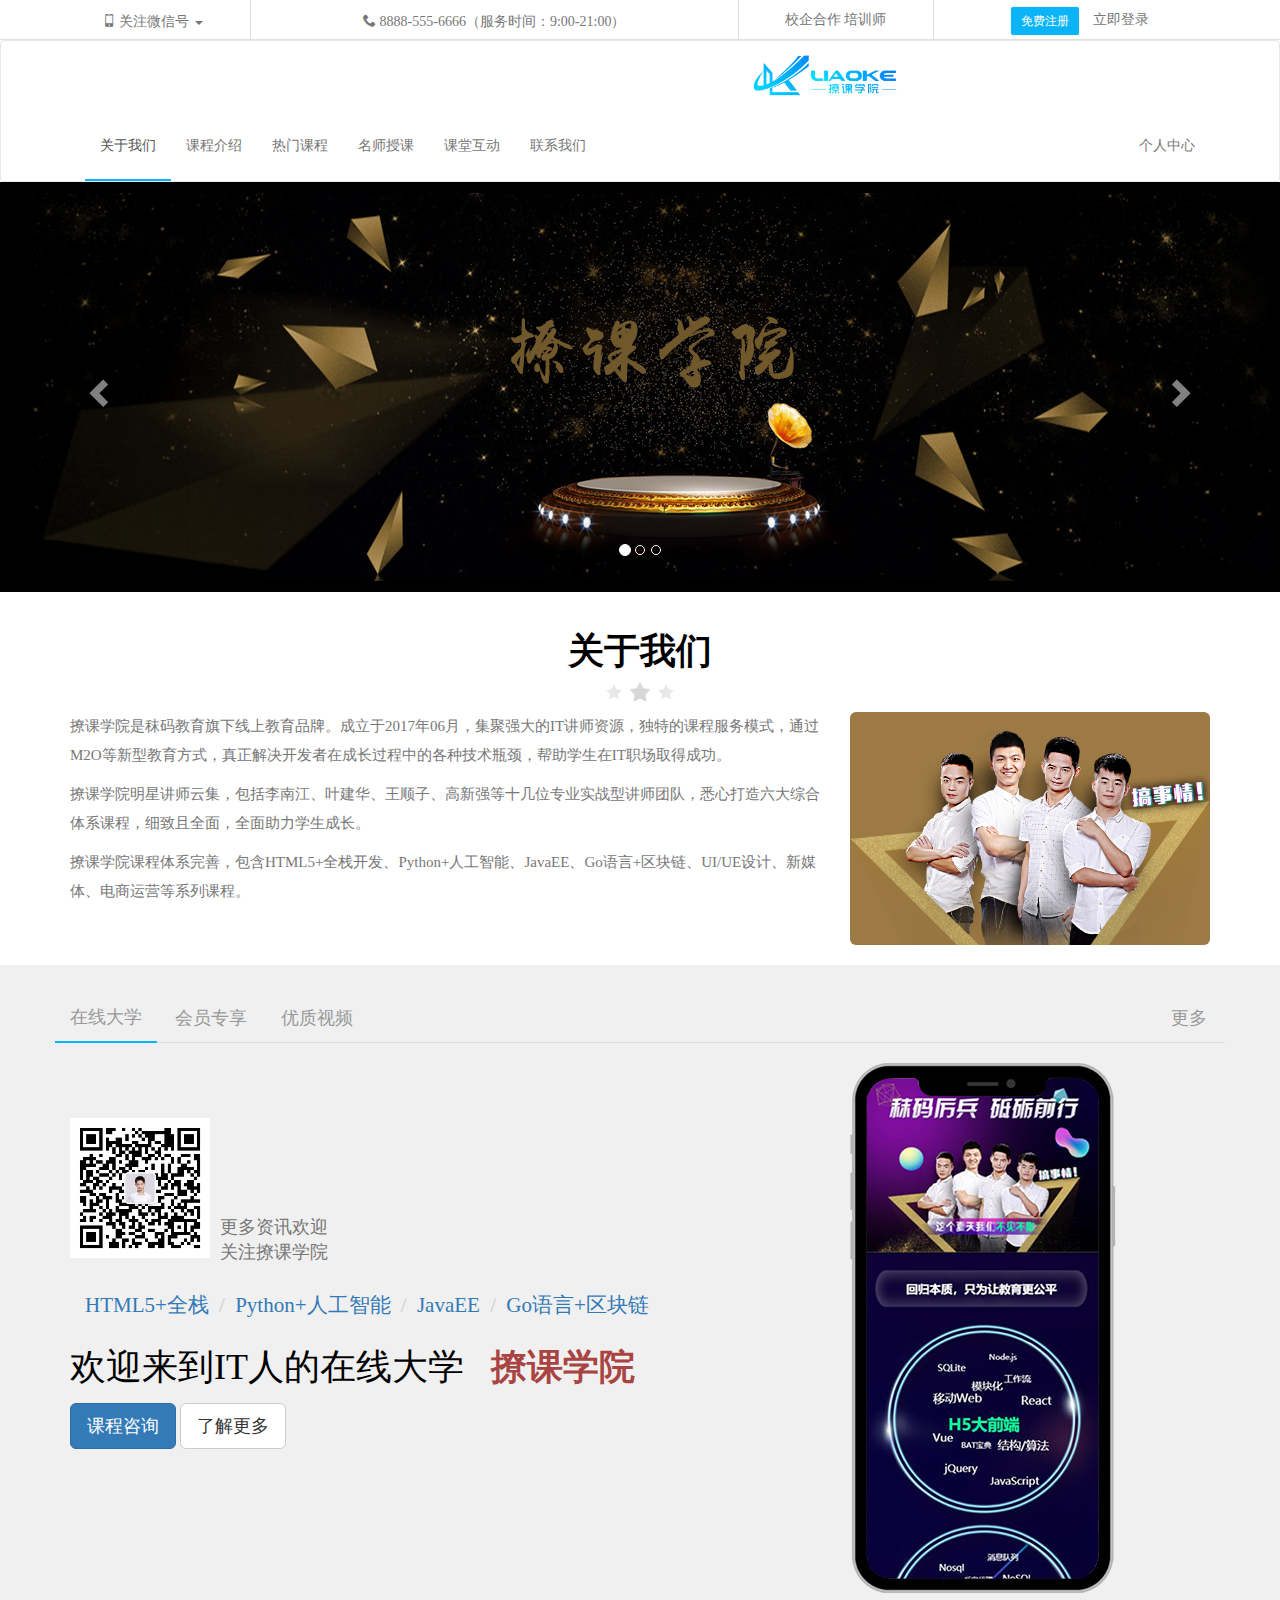
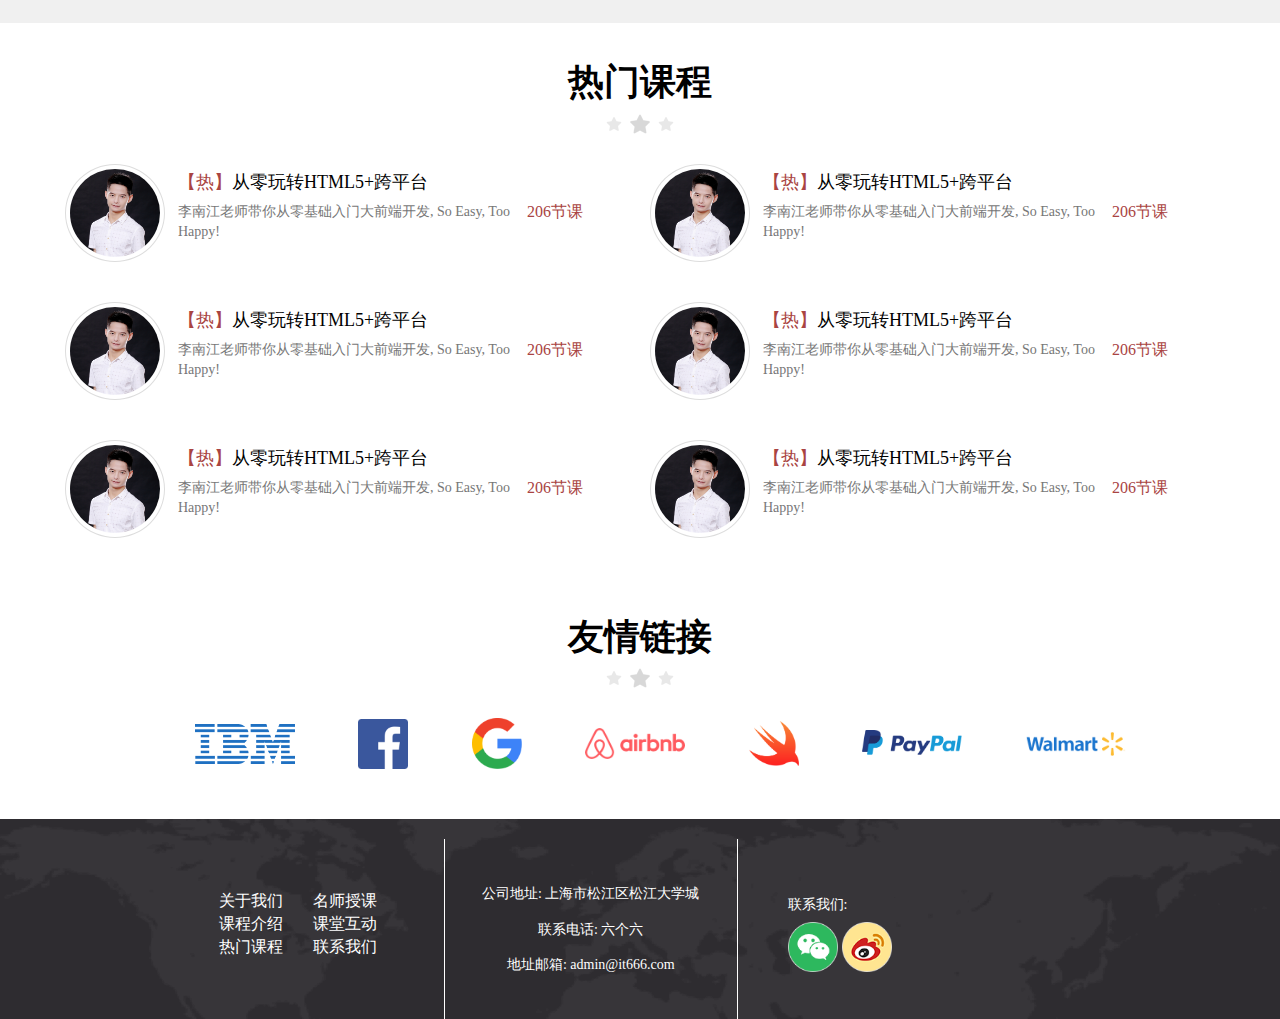
<file: BootStrap实战/index.html>
<!DOCTYPE html>
<html>
	<head>
		<meta charset="utf-8" />
		<meta name="viewport" content="width=device-width, initial-scale=1.0">
		<title></title>
		<link rel="stylesheet" type="text/css" href="src/bootstrap-3.3.7-dist/css/bootstrap.css"/>
		<link rel="stylesheet" type="text/css" href="./css/index.css"/>
		<!-- 站点图标 -->
		<link rel="shortcut icon" href="./img/lk_favicon.ico">
	</head>
	<body>
		<header id="lk_header">
			<div class="top_bar hidden-sm hidden-xs text-center text-muted">
				<div class="container">
					<div class="row">
						<div class="top-bar-1 col-md-2">
							<a href="" class="text-muted">
								<i class="icon-phone"></i>
								<span>关注微信号</span>
								<span class="caret"></span>
								<img src="./img/ewm_xzh.jpg" alt="" width="120">
							</a>		
						</div>
						<div class="top-bar-2 col-md-5">
							<i class="icon-tel"></i>
							 8888-555-6666（服务时间：9:00-21:00）
						</div>
						<div class="top-bar-3 col-md-2">
							<a class="text-muted" href="">校企合作</a> 
							<a class="text-muted" href="">培训师</a>
						</div>
						<div class="top-bar-4 col-md-3">
							<a class="btn btn-default btn-sm btn-register" href="">免费注册</a>
							<a  href="#" class="text-muted" style="margin-left: 10px" >立即登录</a>
						</div>
					</div>
				</div>
			</div>
			
			<nav class="navbar navbar-default navbar-lk">
			  <div class="container">
			    <!-- Brand and toggle get grouped for better mobile display -->
			    <div class="navbar-header">
			      <button type="button" class="navbar-toggle collapsed" data-toggle="collapse" data-target="#lk_nav" aria-expanded="false">
			        <span class="sr-only">Toggle navigation</span>
			        <span class="icon-bar"></span>
			        <span class="icon-bar"></span>
			        <span class="icon-bar"></span>
			      </button>
			      <a class="navbar-brand" href="#"><img src="./img/lk_logo_sm.png" alt="" width="180"></a>
			    </div>
			
			    <!-- Collect the nav links, forms, and other content for toggling -->
			    <div class="collapse navbar-collapse" id="lk_nav">
			      <ul class="nav navbar-nav">
			        <li class="active"><a href="javascript:;">关于我们 </a></li>
					<li><a href="javascript:;">课程介绍</a></li>
					<li><a href="javascript:;">热门课程</a></li>
					<li><a href="javascript:;">名师授课</a></li>
					<li><a href="javascript:;">课堂互动</a></li>
					<li><a href="javascript:;">联系我们</a></li>
			      </ul>
			     
			      <ul class="nav navbar-nav navbar-right hidden-sm hidden-xs">
			        <li><a href="#">个人中心</a></li>
			      </ul>
			    </div><!-- /.navbar-collapse -->
			  </div><!-- /.container-fluid -->
			</nav>
		</header>
		
		<section id="lk_carousel" class="carousel slide" data-ride="carousel">
			 <!-- Indicators -->
			  <ol class="carousel-indicators">
			    <li data-target="#lk_carousel" data-slide-to="0" class="active"></li>
			    <li data-target="#lk_carousel" data-slide-to="1"></li>
			    <li data-target="#lk_carousel" data-slide-to="2"></li>
			  </ol>
			
			  <!-- Wrapper for slides -->
			  <div class="carousel-inner" role="listbox">
			    <div class="item active"  data-sm-img="img/slide_01_640x340.jpg"  data-lg-img="img/slide_01_2000x410.jpg">
			    </div>
			    <div class="item" data-sm-img="img/slide_02_640x340.jpg"  data-lg-img="img/slide_02_2000x410.jpg">
			    </div>
			    <div class="item" data-sm-img="img/slide_03_640x340.jpg"  data-lg-img="img/slide_03_2000x410.jpg">
			    </div>
			  </div>
			
			  <!-- Controls -->
			  <a class="left carousel-control" href="#lk_carousel" role="button" data-slide="prev">
			    <span class="glyphicon glyphicon-chevron-left" aria-hidden="true"></span>
			    <span class="sr-only">Previous</span>
			  </a>
			  <a class="right carousel-control" href="#lk_carousel" role="button" data-slide="next">
			    <span class="glyphicon glyphicon-chevron-right" aria-hidden="true"></span>
			    <span class="sr-only">Next</span>
			  </a>
		</section>
		
		<section id="lk_about" class="hidden-xs hidden-sm">
			<div class="title text-center">
				<h1><strong>关于我们</strong></h1>
				<img src="./img/star.png" alt="">				
			</div>
			<div class="container">
				<div class="row">
					<div class="col-md-8">
						<p  class="text-muted">撩课学院是秣码教育旗下线上教育品牌。成立于2017年06月，集聚强大的IT讲师资源，独特的课程服务模式，通过M2O等新型教育方式，真正解决开发者在成长过程中的各种技术瓶颈，帮助学生在IT职场取得成功。</p>
						<p  class="text-muted">撩课学院明星讲师云集，包括李南江、叶建华、王顺子、高新强等十几位专业实战型讲师团队，悉心打造六大综合体系课程，细致且全面，全面助力学生成长。<strong></strong></p>
						<p  class="text-muted">撩课学院课程体系完善，包含HTML5+全栈开发、Python+人工智能、JavaEE、Go语言+区块链、UI/UE设计、新媒体、电商运营等系列课程。</p>
					</div>
					<div class="col-md-4">
						<img src="./img/team.png" alt="" class="img-responsive img-rounded">
					</div>
				</div>
			</div>
		</section>
		
		<section id="lk_product">
			<div class="container">
				<div class="row">
					<!-- Nav tabs 头部选项-->
					  <ul class="nav nav-tabs" role="tablist">
						<li role="presentation" class="active"><a href="#product1" aria-controls="home" role="tab" data-toggle="tab">在线大学</a></li>
						<li role="presentation"><a href="#product2" aria-controls="profile" role="tab" data-toggle="tab">会员专享</a></li>
						<li role="presentation"><a href="#product3" aria-controls="messages" role="tab" data-toggle="tab">优质视频</a></li>
						<li class="hidden-sm hidden-xs pull-right"><a href="#product4" aria-controls="settings" role="tab" data-toggle="tab">更多</a></li>
					  </ul>
					
					  <!-- Tab panes 展示的内容-->
					  <div class="tab-content">
						<div role="tabpanel" class="tab-pane active" id="product1">
							<div class="container">
								<div class="row">
									<div class="col-md-8 pd_left">
											<!-- 第一部分 -->
											<div id="pd_one_1" class="media">
												<div class="media-left">
													<a href="#">
													  <img class="media-object" src="./img/ewm_xzh.jpg" alt="..." width="140">
													</a>
												 </div>
												 <div class="media-body text-muted" style="padding-top: 100px;">
													<h4 class="media-heading">更多资讯欢迎</h4>
													<h4 class="media-heading">关注撩课学院</h4>
												 </div>
											</div>
									    	<!-- 第二部分 -->	
											<ol id="pd_one_2" class="breadcrumb lead">
											  <li><a href="#">HTML5+全栈</a></li>
											  <li><a href="#">Python+人工智能</a></li>
											  <li class="active"><a href="">JavaEE</a></li>
											  <li class="active"><a href="">Go语言+区块链</a></li>																	     
											</ol>
											<!-- 第三部分 -->
											<h1 id="pd_one_3">
												欢迎来到IT人的在线大学 &nbsp;&nbsp;<strong class="text-danger">撩课学院</strong>
											</h1>
											<!-- 第四部分 -->
											<div id="pd_one_4">
												<button type="button" class="btn btn-default btn-primary btn-lg">课程咨询</button>
												<button type="button" class="btn btn-default btn-lg">了解更多</button>
											</div>
								     </div>
								
									  <div class="col-md-4" class="hidden-xs hidden-sm">
											<img src="./img/iphoneX.png" alt="" class="img-responsive">
									  </div>
								</div>
							</div>
						</div>
						<div role="tabpanel" class="tab-pane" id="product2">
							<div class="container">
								<div class="row">
									<div class="col-md-4" class="hidden-xs hidden-sm">
										<img src="./img/iphoneX2.png" alt="" class="img-responsive">
									</div>
									<div class="col-md-8 pd_left" id="pd_two_1">
										<h1 class="text-warning">撩课学院会员</h1>
										<p class="lead">汇聚名师, 为你呈现前端、后端、移动端、大数据、人工智能等从零基础到项目实战连载课程内容。专属的会员社群和私人订制服务, 1年365天持续更新课程全部免费学习!</p>
									</div>
								</div>
							</div>
						</div>
						<div role="tabpanel" class="tab-pane" id="product3">
							<div class="container">
								<div class="row">
									<div class="col-md-6 pd_left">
										<h1><strong class="text-danger">案例驱动·体系贯穿·全面系统</strong></h1>
										<h3>10-15分钟的视频 <span class="text-warning">知识点拆分讲解</span></h3>
										<h4 class="text-muted" style="margin: 15px 0;">玩转HTML5+全栈系列, 玩转Python+人工智能系列, 玩转JavaEE系列, 玩转Go+区块链系列</h4>
										<div class="badge" style="padding: 15px 10px; cursor: pointer;">
											已更新3000+视频 | 100000+人订阅
										</div>
									</div> 
									<div class="col-md-6" class="hidden-xs hidden-sm">
										<img src="./img/macBook.png" alt="" class="img-responsive">
									</div>					
								</div>
							</div>	
						</div>
					  </div>
			  </div>
			</div>
		</section>
		
		<!-- 热门课程 -->
		<section id="lk_hot">
			<div class="title text-center">
				<h1><strong>热门课程</strong></h1>
				<img src="./img/star.png" alt="">				
			</div>
			<div class="container">
				<div class="row">
					<div class="col-md-6 lesson">
						<div class="media">
						  <div class="media-left">
						      <img class="media-object  img-responsive img-thumbnail img-circle" src="img/yjh.png" alt="..."  width="100">
						  </div>
						  <div class="media-body">
						    <h4 class="media-heading" ><span class="text-danger">【热】</span>从零玩转HTML5+跨平台</h4>
						    <p class="text-muted" style="margin-top: 10px;">李南江老师带你从零基础入门大前端开发, So Easy, Too Happy!</p>
						  </div>
						  <div class="media-right text-danger">
						        206节课
						  </div>
						</div>
					</div>
					<div class="col-md-6 lesson">
						<div class="media">
						  <div class="media-left">
						      <img class="media-object  img-responsive img-thumbnail img-circle" src="img/yjh.png" alt="..."  width="100">
						  </div>
						  <div class="media-body">
						    <h4 class="media-heading" ><span class="text-danger">【热】</span>从零玩转HTML5+跨平台</h4>
						    <p class="text-muted" style="margin-top: 10px;">李南江老师带你从零基础入门大前端开发, So Easy, Too Happy!</p>
						  </div>
						  <div class="media-right text-danger">
						        206节课
						  </div>
						</div>
					</div>
					<div class="col-md-6 lesson">
						<div class="media">
						  <div class="media-left">
						      <img class="media-object  img-responsive img-thumbnail img-circle" src="img/yjh.png" alt="..."  width="100">
						  </div>
						  <div class="media-body">
						    <h4 class="media-heading" ><span class="text-danger">【热】</span>从零玩转HTML5+跨平台</h4>
						    <p class="text-muted" style="margin-top: 10px;">李南江老师带你从零基础入门大前端开发, So Easy, Too Happy!</p>
						  </div>
						  <div class="media-right text-danger">
						        206节课
						  </div>
						</div>
					</div>
					<div class="col-md-6 lesson">
						<div class="media">
						  <div class="media-left">
						      <img class="media-object  img-responsive img-thumbnail img-circle" src="./img/yjh.png" alt="..."  width="100">
						  </div>
						  <div class="media-body">
						    <h4 class="media-heading" ><span class="text-danger">【热】</span>从零玩转HTML5+跨平台</h4>
						    <p class="text-muted" style="margin-top: 10px;">李南江老师带你从零基础入门大前端开发, So Easy, Too Happy!</p>
						  </div>
						  <div class="media-right text-danger">
						        206节课
						  </div>
						</div>
					</div>
					<div class="col-md-6 lesson">
						<div class="media">
						  <div class="media-left">
						      <img class="media-object  img-responsive img-thumbnail img-circle" src="./img/yjh.png" alt="..."  width="100">
						  </div>
						  <div class="media-body">
						    <h4 class="media-heading" ><span class="text-danger">【热】</span>从零玩转HTML5+跨平台</h4>
						    <p class="text-muted" style="margin-top: 10px;">李南江老师带你从零基础入门大前端开发, So Easy, Too Happy!</p>
						  </div>
						  <div class="media-right text-danger">
						        206节课
						  </div>
						</div>
					</div>
					<div class="col-md-6 lesson">
						<div class="media">
						  <div class="media-left">
						      <img class="media-object  img-responsive img-thumbnail img-circle" src="./img/yjh.png" alt="..."  width="100">
						  </div>
						  <div class="media-body">
						    <h4 class="media-heading" ><span class="text-danger">【热】</span>从零玩转HTML5+跨平台</h4>
						    <p class="text-muted" style="margin-top: 10px;">李南江老师带你从零基础入门大前端开发, So Easy, Too Happy!</p>
						  </div>
						  <div class="media-right text-danger">
						        206节课
						  </div>
						</div>
					</div>				
				</div>
			</div>
		</section>
		
		<!-- 友情链接 -->
		<section id="lk_link">
			<div class="title text-center">
				<h1><strong>友情链接</strong></h1>
				<img src="./img/star.png" alt="">				
			</div>
			<ul class="logos">
				<li><a href=""><img src="./img/ibm-logo.png" alt="" width="100"></a></li>
				<li><a href=""><img src="./img/facebook-logo.png" alt=""  width="50"></a></li>
				<li><a href=""><img src="./img/google-logo.png" alt="" width="50"></a></li>
				<li><a href=""><img src="./img/airbnb-logo.png" alt=""  width="100"></a></li>
				<li><a href=""><img src="./img/swift-logo.png" alt="" width="50"></a></li>
				<li><a href=""><img src="./img/paypal-logo.png" alt="" width="100"></a></li>
				<li><a href=""><img src="./img/walmart-logo.png" alt="" width="100"></a></li>
			</ol>
		</section>
		
		<!-- 尾部 -->
		<footer id="lk_footer">
			<div class="container">
				<div class="row" style="padding-top: 20px;">
					<div class="col-md-3 col-md-offset-1 one">
						<div class="row">
							<ul class="col-md-6">
								<li><a href="">关于我们</a></li>
								<li><a href="">课程介绍</a></li>
								<li><a href="">热门课程</a></li>
							</ul>
							<ul  class="col-md-6">
								<li><a href="">名师授课</a></li>
								<li><a href="">课堂互动</a></li>
								<li><a href="">联系我们</a></li>
							</ul>
						</div>
					</div>
					<div class="col-md-3 two">
						<h5>公司地址: 上海市松江区松江大学城</h5>
						<h5>联系电话: 六个六</h5>
						<h5>地址邮箱: admin@it666.com</h5>
					</div>
					<div class="col-md-3 three">
						<h5>联系我们:</h5>
						<a href="">
							<img src="img/weixin-h.png" alt="" width="50" data-toggle="tooltip" data-placement="bottom"
								 title="yejh9522">
							<img src="img/xinlang-h.png" alt="" width="50" data-toggle="tooltip" data-placement="bottom"
								 title="关注微博">
						</a>
					</div>
				</div>
			</div>
		</footer>
	
		
		<script type="text/javascript" src="src/jquery-3.5.1/jquery-3.5.1.js"></script>
		<script type="text/javascript" src="src/bootstrap-3.3.7-dist/js/bootstrap.js"></script>
		<script type="text/javascript" src="./js/index.js"></script>
	</body>
</html>
</file>
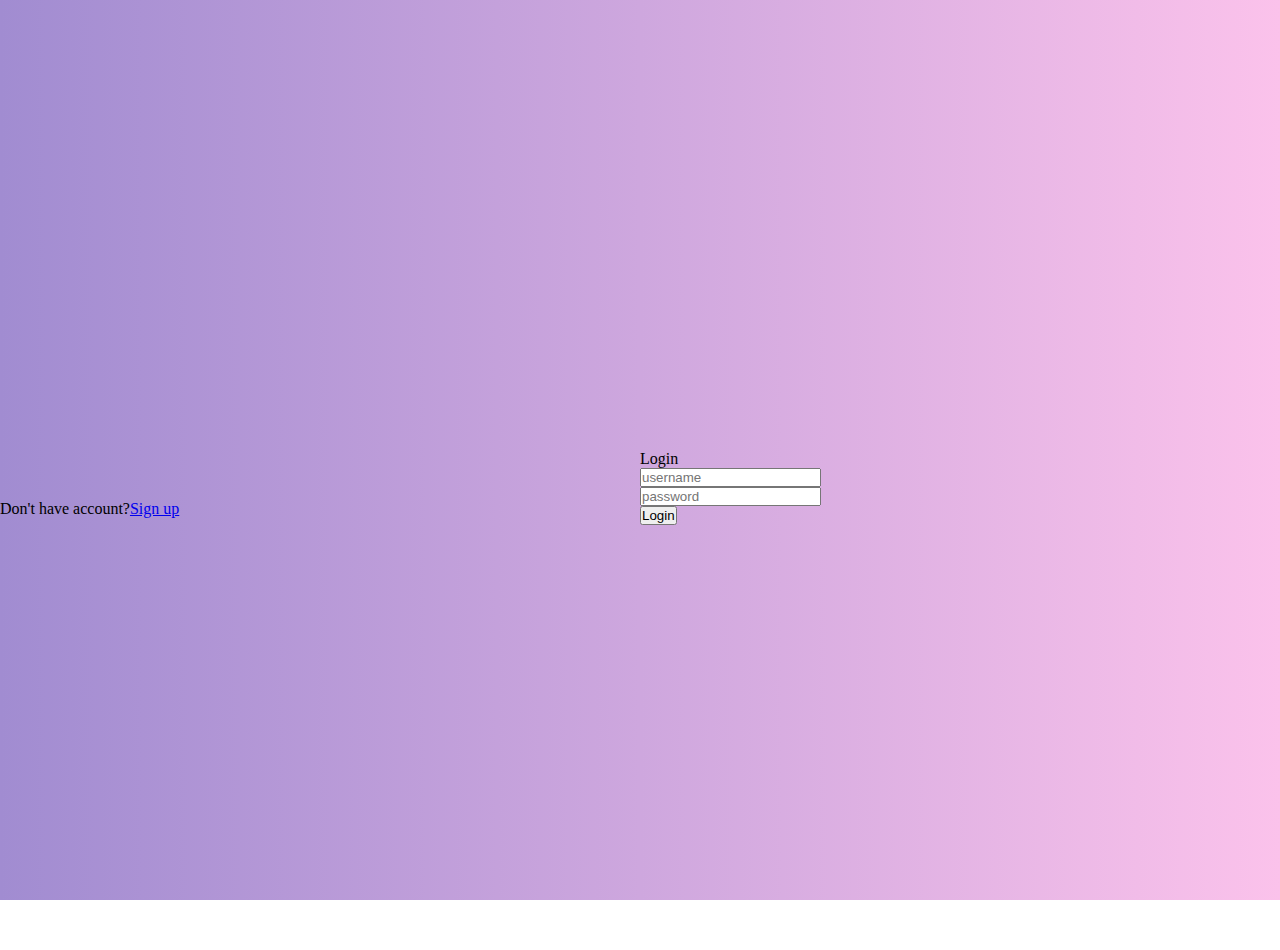
<file: LoginPage/index.html>
<!DOCTYPE html>
<html>
	<head>
		<meta charset="utf-8" />
		<title>登录页面</title>
		<style type="text/css">
			*{ padding: 0; margin: 0;}
			html{ height: 100%;}
			body{ height: 100%;}
			.container{ height: 100%;   background-image: linear-gradient(to right,#a18cd1,#fbc2eb);position: relative; }
			.login-wrapper{ width: 200px; height: 500px; position: relative;
	left: 50%; top: 50%;}
			
		</style>
	</head>
	<body>
		<div class="container">
			<div class="login-wrapper">
				<div class="header">Login </div>
				<div class="form-wrapper">
					<input type="text" placeholder="username" name="username">
					<input type="text" placeholder="password" name="password"/>				
					<input type="button" value="Login" >
				</div>
			</div>
			<div class="msg">
				Don't have account?<a href="#">Sign up</a>
			</div>
		</div>
	</body>
</html>
</file>
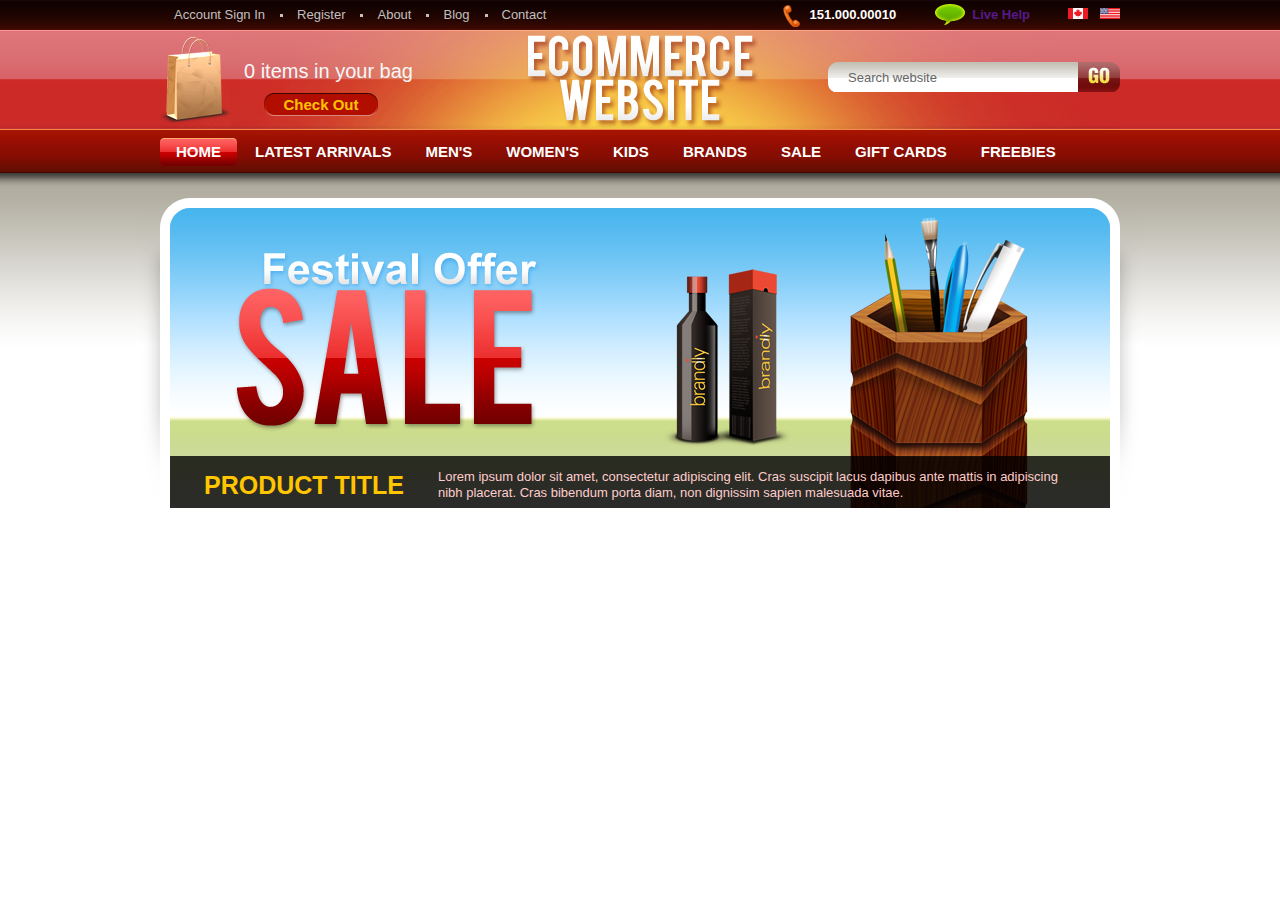
<file: WebP1/index.html>
<!DOCTYPE html>
<html>
	<head>
		<meta charset="utf-8" />
		<title>妙味课堂--整站开发</title>
		<link rel="stylesheet" type="text/css" href="./css/css.css"/>
	</head>
	<body>
		<div id="top">
			<ul class="top_menu">
				<li><a href="">Account Sign In</a></li>
				<li><a href="">Register</a></li>
				<li><a href="">About</a></li>
				<li><a href="">Blog</a></li>
				<li class="no_dot"><a href="">Contact</a></li>
			</ul>
			<ul class="top_bar">
				<li class="phone">151.000.00010</li>
				<li class="help"><a href="">Live Help</a></li>
				<li class="space"><a href=""><img src="./img/top_img1.gif" alt="1" title="加拿大"></a></li>
				<li><a href=""><img src="./img/top_img2.gif" alt="2"></a></li>
			</ul>
		</div>
		<div id="header">
			<div id="shopping">
				<p>0 items in your bag</p>
				<a href="">Check Out</a>
			</div>
			<h1 title="Ecommerce WebSite"><a href=""><img src="./img/logo.png" alt=""></a></h1>
			<div class="search">
				<form action="">
					<input class="text" type="text" value="Search website">
					<input class="btn" type="submit" value="">
				</form>
			</div>
		</div>
		<div id="nav">
			<!-- 当前状态给li、a都行 -->
			<li class="active"><a href=""><strong><span>HOME</span></strong></a></li>
			<li><a href="#"><strong><span>LATEST ARRIVALS</span></strong></a></li>
			<li><a href="#"><strong><span>MEN'S</span></strong></a></li>
			<li><a href="#"><strong><span>WOMEN'S</span></strong></a></li>
			<li><a href="#"><strong><span>KIDS</span></strong></a></li>
			<li><a href="#"><strong><span>BRANDS</span></strong></a></li>
			<li><a href="#"><strong><span>SALE</span></strong></a></li>
			<li><a href="#"><strong><span>GIFT CARDS</span></strong></a></li>
			<li><a href="#"><strong><span>FREEBIES</span></strong></a></li>
		</div>
		<div id="content">
			<div id="content_top">
				<div id="content_bottom">
					<div id="ad">
						<ul>
							<li><a href=""><img src="./img/banner/1.png" alt=""></a></li>
						</ul>
						<h2>PRODUCT TITLE</h2>
						<p>Lorem ipsum dolor sit amet, consectetur adipiscing elit. Cras suscipit lacus dapibus ante mattis in adipiscing nibh placerat. Cras bibendum porta diam, non dignissim sapien malesuada vitae.</p>
						<div class="bg"></div>
					</div>
				</div>
			</div>
		</div>
		<div id="footer"></div>
	</body>
</html>
</file>
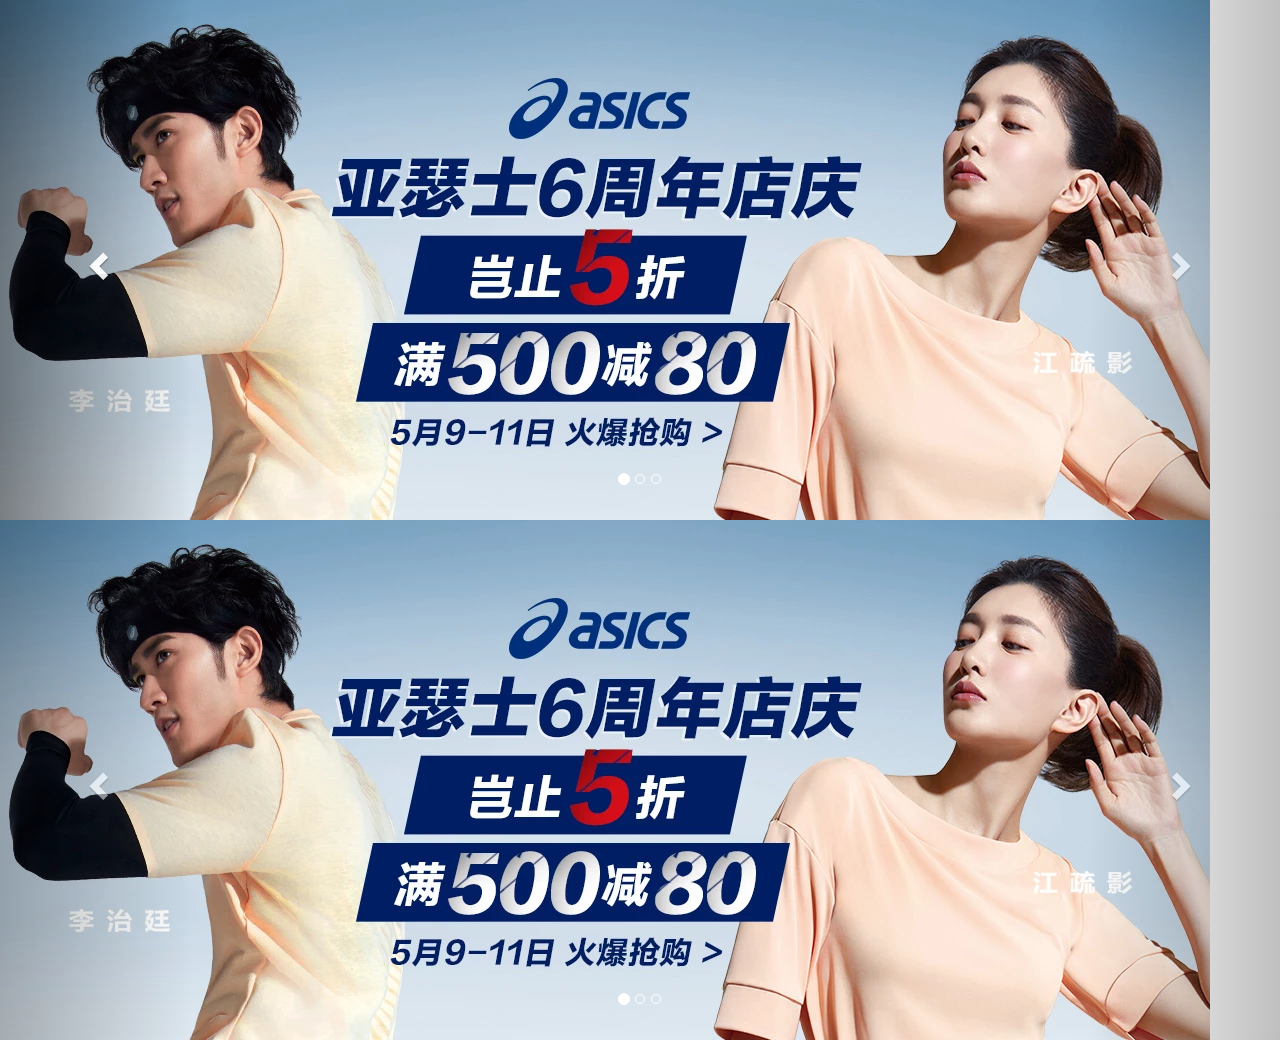
<file: BootStrap实战/代码/05-轮播图/index.html>
<!DOCTYPE html>
<html>
	<head>
		<meta charset="utf-8">
		<title></title>
		<link rel="stylesheet" type="text/css" href="../../src/bootstrap-3.3.7-dist/css/bootstrap.css"/>
	</head>
	<body>
		
		<div id="s1" class="carousel slide" data-ride="carousel">
		  <!-- Indicators -->
		  <ol class="carousel-indicators">
		    <li data-target="#s1" data-slide-to="0" class="active"></li>
		    <li data-target="#s1" data-slide-to="1"></li>
		    <li data-target="#s1" data-slide-to="2"></li>
		  </ol>
		
		  <!-- Wrapper for slides -->
		  <div class="carousel-inner" role="listbox">
		    <div class="item active">
		      <img src="./img/lb.jpg" alt="...">
		    </div>
		    <div class="item">
		      <img src="./img/lb1.jpg" alt="...">
		    </div>
			<div class="item">
			  <img src="./img/lb2.jpg" alt="...">
			</div>
		  </div>
		
		  <!-- Controls -->
		  <a class="left carousel-control" href="#s1" role="button" data-slide="prev">
		    <span class="glyphicon glyphicon-chevron-left" aria-hidden="true"></span>
		    <span class="sr-only">Previous</span>
		  </a>
		  <a class="right carousel-control" href="#s1" role="button" data-slide="next">
		    <span class="glyphicon glyphicon-chevron-right" aria-hidden="true"></span>
		    <span class="sr-only">Next</span>
		  </a>
		</div>
		
		
		<div id="s2" class="carousel slide" data-ride="carousel">
		  <!-- Indicators -->
		  <ol class="carousel-indicators">
		    <li data-target="#s2" data-slide-to="0" class="active"></li>
		    <li data-target="#s2" data-slide-to="1"></li>
		    <li data-target="#s2" data-slide-to="2"></li>
		  </ol>
		
		  <!-- Wrapper for slides -->
		  <div class="carousel-inner" role="listbox">
		    <div class="item active">
		      <img src="./img/lb.jpg" alt="...">
		    </div>
		    <div class="item">
		      <img src="./img/lb1.jpg" alt="...">
		    </div>
			<div class="item">
			  <img src="./img/lb2.jpg" alt="...">
			</div>
		  </div>
		
		  <!-- Controls -->
		  <a class="left carousel-control" href="#s2" role="button" data-slide="prev">
		    <span class="glyphicon glyphicon-chevron-left" aria-hidden="true"></span>
		    <span class="sr-only">Previous</span>
		  </a>
		  <a class="right carousel-control" href="#s2" role="button" data-slide="next">
		    <span class="glyphicon glyphicon-chevron-right" aria-hidden="true"></span>
		    <span class="sr-only">Next</span>
		  </a>
		</div>
		<script type="text/javascript" src="../../src/jquery-3.5.1/jquery-3.5.1.js"></script>
		<script type="text/javascript" src="../../src/bootstrap-3.3.7-dist/js/bootstrap.min.js"></script>
	</body>
</html>
</file>
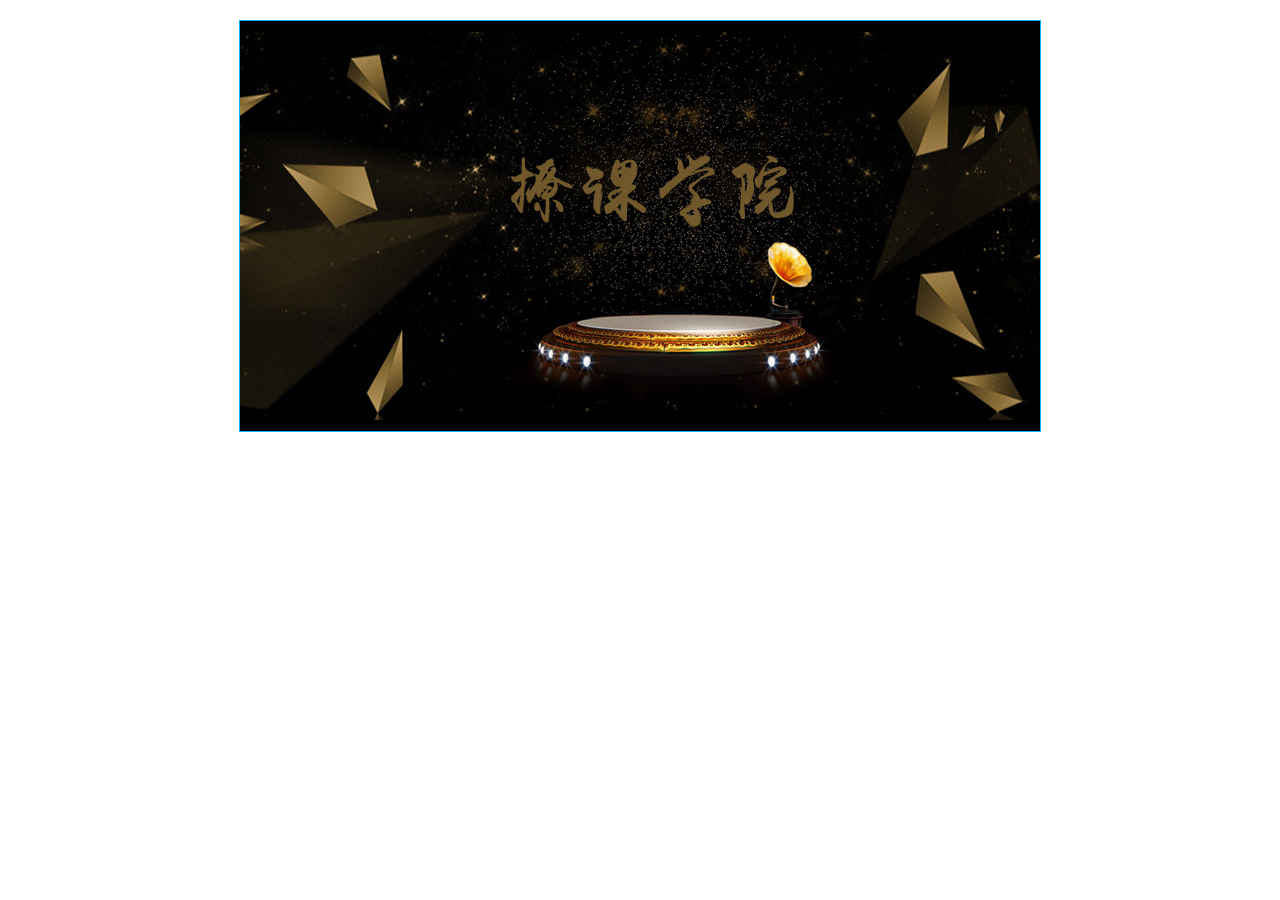
<file: BootStrap实战/代码/05-轮播图/index2.html>
<!DOCTYPE html>
<html>
	<head>
		<meta charset="utf-8">
		<title>轮播图carousel居中</title>
		<style>
			div{ width: 800px; 	height: 410px;	border: 1px solid #0AB4F7; margin: 20px auto; 
			 background: url(img/slide_01_2000x410.jpg) no-repeat center center;  
				 }
		</style>
	</head>
	<body>
		 <div></div>
	</body>
</html>
</file>
<file: BootStrap实战/css/index.css>
/* 通用样式 */
body{	 font-family: "arial, helvetica, sans-serif";	color: #000000;  }
.btn-register { 
  color: #FFFFFF; 
  background-color: #0AB4F7; 
  border-color: #F4F4F4; 
} 
 
.btn-register:hover, 
.btn-register:focus, 
.btn-register:active, 
.btn-register.active, 
.open .dropdown-toggle.btn-register { 
  color: #FFFFFF; 
  background-color: #086DF2; 
  border-color: #F4F4F4; 
} 
 
.btn-register:active, 
.btn-register.active, 
.open .dropdown-toggle.btn-register { 
  background-image: none; 
} 
 
.btn-register.disabled, 
.btn-register[disabled], 
fieldset[disabled] .btn-register, 
.btn-register.disabled:hover, 
.btn-register[disabled]:hover, 
fieldset[disabled] .btn-register:hover, 
.btn-register.disabled:focus, 
.btn-register[disabled]:focus, 
fieldset[disabled] .btn-register:focus, 
.btn-register.disabled:active, 
.btn-register[disabled]:active, 
fieldset[disabled] .btn-register:active, 
.btn-register.disabled.active, 
.btn-register[disabled].active, 
fieldset[disabled] .btn-register.active { 
  background-color: #0AB4F7; 
  border-color: #F4F4F4; 
} 
 
.btn-register .badge { 
  color: #0AB4F7; 
  background-color: #FFFFFF; 
}
@font-face {
	font-family:lk;
	 src: url('../fonts/lk.eot') format('embedded-opentype'),
	    url('../fonts/lk.svg') format('svg'),
	    url('../fonts/lk.ttf') format('truetype'),
	    url('../fonts/lk.woff') format('woff');
}
[class^="icon-"],[class*=" icon-"]{
    font-family: lk;
    font-style: normal;
}


#lk_about,#lk_hot,#lk_link{
	padding: 20px 0;
}
#lk_about .title,#lk_hot .title,#lk_link .title{ margin-bottom: 10px;}

/* 头部样式 */
#lk_header{
	
}
#lk_header .top_bar{
	height: 40px;
	line-height: 40px;
	border-bottom: 1px solid #e0e0e0;
}
#lk_header .top_bar .container .row>div+div{
	border-left: 1px solid #e0e0e0;
}
#lk_header .top_bar .container .row .top-bar-1 a{
	position: relative;
}

#lk_header .top_bar .container .row .top-bar-1 a img{
	display: none;
	position: absolute;  left:50%;  margin-left: -60px; margin-top: -10px;
}
#lk_header .top_bar .container .row .top-bar-1 a:hover img{
	display: block;
}

.icon-phone::before{ content: '\e958'; font-size: 13px;}
.icon-tel::before{ content: '\e942'; font-size: 13px;}


#lk_header .navbar-lk{ background: #fff;  margin-bottom: 0;}
#lk_header .navbar-lk  .navbar-brand{ height: 70px; padding: 10px 15px;}
#lk_header .navbar-lk  #lk_nav a{ height: 70px; line-height: 40px;}
#lk_header .navbar-lk .navbar-nav li.active a,
#lk_header .navbar-lk .navbar-nav li a:hover{
	background-color: transparent;
	border-bottom: 2px solid #0AB4F7;
}
#lk_header .navbar-lk .navbar-toggle{
	margin-top: 18px; 
}


/* 焦点图的样式 */
#lk_carousel{
	
}
#lk_carousel .item{ background: no-repeat center center; background-size: cover;}
@media screen and (min-width:800px){
	#lk_carousel .item{
		height: 410px;
	}
}

/* 关于我们 */

#lk_about p{ font-size: 15px; line-height: 29px;}


/* 产品特色 */
#lk_product{ padding: 30px 0; background-color: #f0f0f0;}
#lk_product .nav{
   font-size: 18px;
}
#lk_product .nav a{
    color: #999;
}
#lk_product .nav li.active a{
    border: none;
    background-color: transparent;
    border-bottom: 2px solid #0AB4F7;   
}

#lk_product .tab-content{
	padding-top: 20px;
}
#lk_product .pd_left{ padding-top: 40px;}
#lk_product #pd_one_1{ margin:15px 0;}
#lk_product #pd_one_2{ background: transparent;}
#pd_one_4{
    margin: 15px 0;
}

#lk_product #pd_two_1{
    padding: 100px 0;
}

#lk_product #pd_two_1 h1{
    margin-bottom: 15px;
}


/* 热门课程 */
#lk_hot{ }
#lk_hot .lesson{ padding: 20px 10px;}
#lk_hot .media-left{ width: 20%;}
#lk_hot .media-body{ width: 60%;vertical-align: middle;}
#lk_hot .media-right{ width: 20%; text-align: left; font-size: 16px; vertical-align: middle;} 


/* 友情链接 */
#lk_link{ }
#lk_link .logos{ list-style: none; text-align: center; }
#lk_link .logos li{ display: inline-block; padding: 20px 30px;}


/* 尾部的样式 */
#lk_footer{
	 width: 100%;
	 height: 200px;
	 background: url(../img/ft_bg.png) no-repeat;
	 background-size: cover;
	 color: #FFFFFF; font-size: 16px;
}
#lk_footer ul{
	list-style: none;
}
#lk_footer .one,#lk_footer .two{
	padding:20px;
	border-right: 1px #ffffff solid;
	height: 180px;
	display: flex;
	flex-direction: column;
	justify-content: center;
	align-items: center;
}
#lk_footer .three{
	padding:10px 50px;
	height: 180px;
	display: flex;
	flex-direction: column;
	justify-content: center;
	align-items: flex-start;
}

#lk_footer .one li a{
	color: #ffffff;
}
</file>
<file: WebP1/css/css.css>
/**样式重置**/
body,ul,p,h1,h2,h3,h4,dl,dd,form,input,textarea,select { 
	padding:0; margin: 0; font-family: arial;
}
li { list-style: none;}
img { border: none;}
a { text-decoration: none;}
a:hover { text-decoration: underline;}

body{ background: url(../img/body_bg.png) repeat-x;}

/*有高的地方尽量设置height*/
#top{ width: 960px; height: 30px; margin: 0 auto;}
.top_menu { float: left; }
.top_menu li { float: left; background: url(../img/top_ico.png) no-repeat right 14px; font-size: 13px; line-height: 30px; 
padding-right: 18px; padding-left: 14px; }
.top_menu a { color: #c0c0c0;}
.top_menu a:hover{ color: #fff; }
.top_menu .no_dot{ background: none; }

.top_bar{ float: right; }
.top_bar li{ float: left; height: 30px; color: #fff; font-weight: bold; font-size: 13px; line-height: 30px; }
.top_bar .phone{ background: url(../img/top_ico.png) no-repeat 4px -16px;padding:0 38px; }     
.top_bar .help{ background: url(../img/top_ico.png)  no-repeat 0 -46px; padding:0 38px;}
.top_bar .help a{ color:$fff; }  

.top_bar .space{ margin-right: 12px;}

#header{ width: 960px; height: 100px; margin: 0 auto; position: relative; background: url(../img/header_bg.png); }
#shopping{ width: 260px; height: 100px; background: url(../img/shopping_bg.png) no-repeat; ;
	position: relative;}
#shopping p{ color: #F7F7F7; font-size: 20px; font-size: 20px;  font-family: arial;padding: 30px 0 0 84px }
#shopping a{ display: block; width: 114px; height: 23px; background: url(../img/shopping_bg.png) no-repeat 0 -100px;
	position: absolute;  top: 63px;  left: 104px;    font-size: 15px;  color: #ffc200;  text-decoration: none;
	font-weight: bold;   text-align: center;   line-height: 23px;
 }
#shopping a:hover{ color: #ffe388;}

#header h1{width: 238px; position: absolute; top:0; left: 50%; margin-left: -119px; }

#header .search{ top: 32px; right: 0; }

.search{ width: 292px; height: 30px; background: url(../img/search.png) no-repeat; position: absolute;}
.search .text{ width: 230px; height: 30px; background: none; border: none; font-size: 13px; color: #666;
position: absolute; left: 20px; top: 0; outline: none;}
.search .btn{ width: 42px; height: 30px; background: none; border: none; position: absolute; right: 0; top: 0;}

#nav{ width: 960px; /* height: 44px; */  height: 36px; padding-top: 8px;  margin: 0 auto;}
#nav li{ float: left; height: 28px; margin-right: 2px;}
#nav a{ float: left; height: 28px; color: #fff;
 font-size: 15px; line-height: 28px; }
#nav strong{ float: left; height: 28px; font-weight: none; }
#nav span{ float: left; height: 28px; 
padding: 0 16px;}

#nav a:hover,#nav .active a{  background: url(../img/nav_active_bg.png) 0 -56px;  }
#nav a:hover strong,#nav .active strong{ background: url(../img/nav_active_bg.png) no-repeat;}
#nav a:hover span,#nav .active span{ background: url(../img/nav_active_bg.png) no-repeat right -28px; }

#content{ width: 1000px; margin:24px auto 0; background: url(../img/content_bg.png) repeat-y -1000px 0;}
#content_top{ width: 1000px; background: url(../img/content_bg.png) no-repeat;}
#content_bottom{ width: 1000px; background: url(../img/content_bg.png) no-repeat -2000px bottom;}

#ad{ width: 940px; height: 300px; position: relative; top: 10px; margin: 10px auto 0;}
#ad ul{ position: absolute; left: 0; top: 0; z-index: 1;}
#ad li{ position: absolute; left: 0; top: 0; }
#ad h2{ position: absolute; left: 0; bottom: 8px; z-index: 3; width: 268px; text-align: center; font-size: 25px;
color: #ffc600; }
#ad p{ position: absolute; left:268px; bottom: 7px; z-index: 3; color: #fcc; font-size: 13px;
 line-height: 16px; width: 630px;}
#ad .bg{ width: 940px; height: 52px; background: #000; filter: alpha(opacity:80); opacity: 0.8;
position: absolute; bottom: 0; z-index: 2;}
</file>
